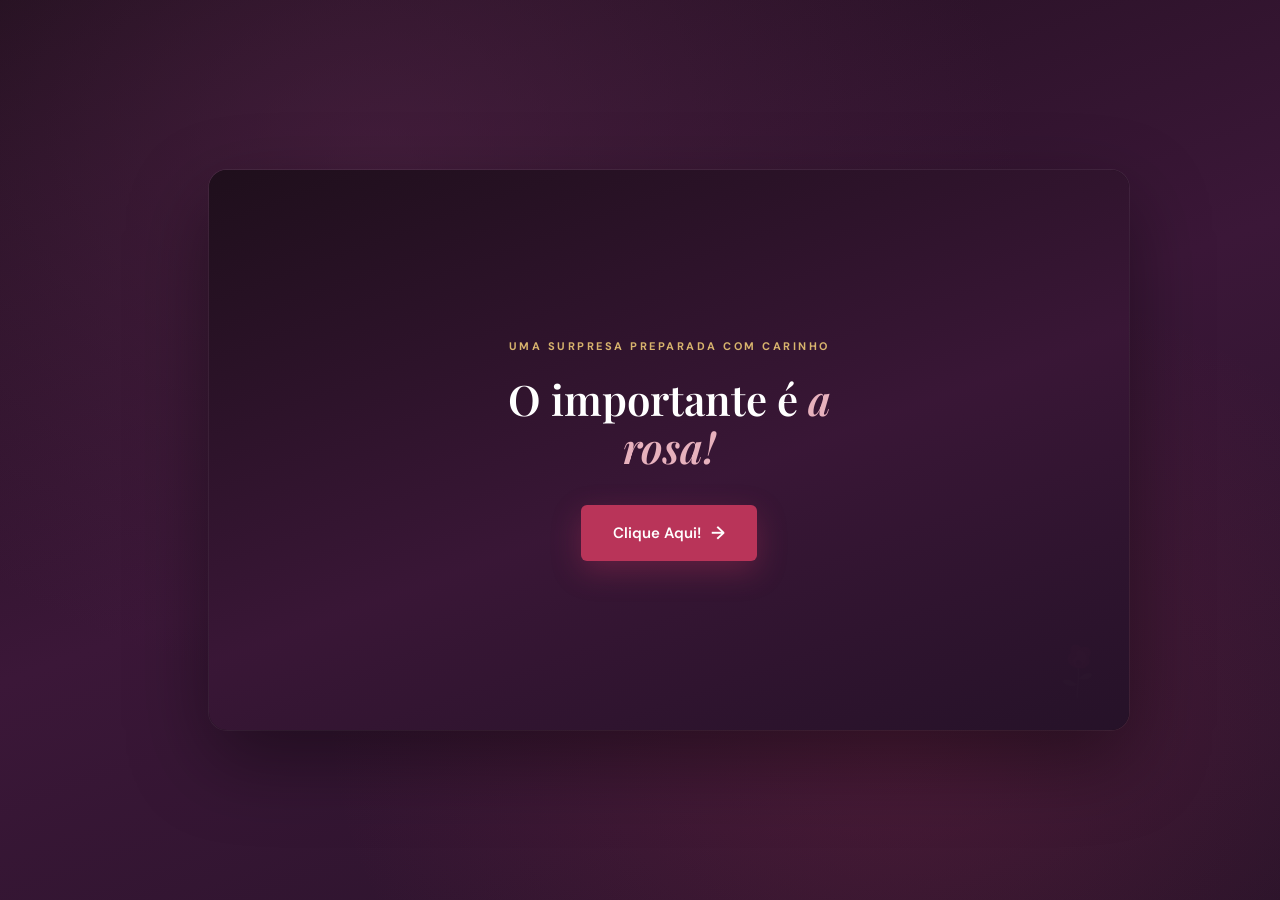
<file: index.html>
<!DOCTYPE html>
<html lang="pt-BR">
<head>
<meta charset="UTF-8">
<meta name="viewport" content="width=device-width, initial-scale=1">
<meta name="theme-color" content="#3b1738">
<meta name="description" 
<title>suprise"</title>
<link rel="preconnect" href="https://fonts.googleapis.com">
<link rel="preconnect" href="https://fonts.gstatic.com" crossorigin>
<link href="https://fonts.googleapis.com/css2?family=DM+Sans:wght@400;500;600;700&family=Playfair+Display:ital,wght@0,500;0,600;0,700;1,500;1,600&display=swap" rel="stylesheet">
<style>
:root{
  --wine:#3b1738;
  --wine2:#57264c;
  --rose:#b93459;
  --pink:#e6a6b1;
  --gold:#d8b46d;
  --cream:#fbf7f1;
  --ink:#38283b;
  --muted:#817782;
  --serif:"Playfair Display",Georgia,serif;
  --sans:"DM Sans",Arial,sans-serif;
}
*{box-sizing:border-box;margin:0;padding:0}
html,body{width:100%;height:100%;min-height:100%;overflow:hidden}
body{
  background:var(--wine);
  color:white;
  font-family:var(--sans);
  display:flex;
  align-items:center;
  justify-content:center;
  min-height:100vh;
  position:relative;
}

/* Fundo sutil */
.bg-glow{
  position:fixed;inset:0;
  background:
    radial-gradient(ellipse at 30% 20%, #57264c88 0%, transparent 50%),
    radial-gradient(ellipse at 70% 80%, #b9345933 0%, transparent 45%),
    linear-gradient(160deg,#1f0f1c 0%,#3b1738 50%,#271329 100%);
  z-index:0;
}

/* Container principal */
.stage{
  position:relative;z-index:2;
  width:min(920px,94vw);
  height:min(560px,78vh);
  border-radius:18px;
  overflow:hidden;
  box-shadow:0 30px 80px #00000066, 0 0 0 1px #ffffff12;
  background:#1a0c18;
  display:flex;
  align-items:center;
  justify-content:center;
}

/* Vídeo */
video{
  position:absolute;inset:0;
  width:100%;height:100%;
  object-fit:contain;
  opacity:0;
  transition:opacity .6s ease;
  background:#0d0610;
}
video.playing{opacity:1}

/* Overlay inicial "Aperte-me" */
.play-overlay{
  position:absolute;inset:0;
  display:flex;flex-direction:column;
  align-items:center;justify-content:center;
  gap:28px;
  background:linear-gradient(160deg,#261229ee 0%,#3b1738cc 50%,#1f0f1cee 100%);
  z-index:5;
  cursor:pointer;
  transition:opacity .5s ease, visibility .5s;
}
.play-overlay.hidden{
  opacity:0;visibility:hidden;pointer-events:none;
}

.play-btn{
  width:96px;height:96px;
  border-radius:50%;
  background:var(--rose);
  border:3px solid #ffffff40;
  display:grid;place-items:center;
  box-shadow:0 12px 40px #b9345966, 0 0 0 12px #b9345922;
  transition:transform .25s ease, box-shadow .25s, background .2s;
  position:relative;
}
.play-btn::after{
  content:"";
  width:0;height:0;
  border-style:solid;
  border-width:14px 0 14px 24px;
  border-color:transparent transparent transparent white;
  margin-left:6px;
}
.play-overlay:hover .play-btn{
  transform:scale(1.08);
  background:#a02a4a;
  box-shadow:0 16px 50px #b9345988, 0 0 0 16px #b9345933;
}

.play-label{
  font:600 22px/1.2 var(--serif);
  letter-spacing:1px;
  color:#f8e8ee;
  text-align:center;
}
.play-label small{
  display:block;
  margin-top:8px;
  font:500 12px var(--sans);
  letter-spacing:2.5px;
  text-transform:uppercase;
  color:var(--gold);
  opacity:.9;
}

/* Rosa decorativa */
.rose-deco{
  position:absolute;
  bottom:24px;right:28px;
  width:48px;opacity:.35;
  pointer-events:none;
  z-index:4;
}
.rose-deco svg{width:100%;height:auto}

/* Overlay final "Espero que goste!" */
.end-overlay{
  position:absolute;inset:0;
  display:flex;flex-direction:column;
  align-items:center;justify-content:center;
  gap:22px;
  background:linear-gradient(160deg,#1f0f1cf2 0%,#3b1738ee 55%,#261229f5 100%);
  z-index:6;
  opacity:0;visibility:hidden;
  transition:opacity .7s ease, visibility .7s;
  padding:30px;
  text-align:center;
}
.end-overlay.show{
  opacity:1;visibility:visible;
}

.end-overlay .eyebrow{
  font-size:11px;
  letter-spacing:2.5px;
  font-weight:700;
  color:var(--gold);
  text-transform:uppercase;
}
.end-overlay h2{
  font:600 clamp(28px,5vw,42px)/1.15 var(--serif);
  color:white;
  max-width:420px;
}
.end-overlay h2 em{color:#e7b1bd;font-style:italic}

.btn-gostei{
  display:inline-flex;
  align-items:center;
  gap:10px;
  margin-top:12px;
  background:var(--rose);
  color:white;
  padding:16px 32px;
  border-radius:6px;
  font:600 15px var(--sans);
  text-decoration:none;
  border:none;
  cursor:pointer;
  box-shadow:0 10px 30px #b9345955;
  transition:transform .2s, background .2s, box-shadow .2s;
}
.btn-gostei:hover{
  background:#a02a4a;
  transform:translateY(-3px);
  box-shadow:0 14px 36px #b9345977;
}
.btn-gostei span{font-size:18px}

/* Créditos discretos */
.credit{
  position:fixed;
  bottom:18px;left:0;right:0;
  text-align:center;
  font-size:12px;
  color:#e8d5df66;
  z-index:3;
  pointer-events:none;
}

/* Controles mínimos do vídeo (aparecem só durante a reprodução) */
.video-controls{
  position:absolute;
  bottom:0;left:0;right:0;
  padding:16px 20px;
  background:linear-gradient(transparent, #0d0610cc);
  display:flex;align-items:center;gap:14px;
  z-index:4;
  opacity:0;
  transition:opacity .3s;
}
.stage:hover .video-controls,
.video-controls:focus-within{opacity:1}
video.playing ~ .video-controls{opacity:1}

.progress{
  flex:1;height:4px;
  background:#ffffff22;
  border-radius:2px;
  cursor:pointer;
  overflow:hidden;
}
.progress-bar{
  height:100%;width:0%;
  background:var(--rose);
  border-radius:2px;
  transition:width .1s linear;
}
.time{font-size:12px;color:#e8d5df;min-width:70px;text-align:right}

/* Mobile */
@media(max-width:600px){
  body{min-height:100vh;min-height:100dvh}
  .stage{
    position:fixed;
    inset:0;
    width:100vw;
    height:100vh;
    height:100dvh;
    max-width:none;
    border-radius:0;
    box-shadow:none;
  }
  video{object-fit:contain;background:#000}
  .play-overlay{padding:24px}
  .rose-deco{bottom:calc(18px + env(safe-area-inset-bottom));right:18px;width:38px}
  .credit{bottom:calc(10px + env(safe-area-inset-bottom));font-size:10px}
  .video-controls{padding:14px 14px calc(14px + env(safe-area-inset-bottom))}
  .end-overlay{padding:24px 20px}
  .stage{height:min(100vh,100dvh)}
  .play-btn{width:80px;height:80px}
  .play-btn::after{border-width:12px 0 12px 20px}
  .play-label{font-size:18px}
  .end-overlay h2{font-size:26px}
  .btn-gostei{padding:14px 26px;font-size:14px}
}
</style>
</head>
<body>

<div class="bg-glow"></div>

<div class="stage" id="stage">
  <!-- 
    SUBSTITUA o src abaixo pelo caminho do seu vídeo.
    Vídeo local conectado: video-emily.mp4
    Ou use um link direto de vídeo.
  -->
  <video id="video" playsinline preload="metadata"
    src="video-emily.mp4"
    poster="">
    Seu navegador não suporta vídeo.
  </video>

  <!-- Overlay inicial -->
  <div class="play-overlay" id="playOverlay" role="button" tabindex="0" aria-label="Aperte para reproduzir o vídeo">
    <div class="play-btn"></div>
    <div class="play-label">
      Aperte-me
      <small>Eu disse que não faria Cartaz!😘</small>
    </div>
  </div>

  <!-- Controles simples -->
  <div class="video-controls" id="controls">
    <div class="progress" id="progress">
      <div class="progress-bar" id="progressBar"></div>
    </div>
    <span class="time" id="time">0:00 / 0:00</span>
  </div>

  <!-- Overlay final -->
  <div class="end-overlay" id="endOverlay">
    <p class="eyebrow">Feito no Simples, Mas com Carinho do seu Best!</p>
    <h2>Espero que <em>goste!</em></h2>
    <a class="btn-gostei" href="cantinho.html">
      Clique Aqui! <span>→</span>
    </a>
  </div>

  <!-- Rosa decorativa -->
  <div class="rose-deco" aria-hidden="true">
    <svg viewBox="0 0 180 230">
      <path d="M91 218 C88 170 105 132 91 92" stroke="#77906b" stroke-width="5" fill="none"/>
      <path d="M92 168 Q48 135 35 157 Q61 181 92 168" fill="#6e8a61"/>
      <path d="M96 144 Q137 111 147 132 Q129 156 96 144" fill="#829a70"/>
      <path d="M91 105 C54 95 45 66 68 48 C57 18 91 7 106 29 C133 15 153 46 134 66 C148 92 116 112 91 105Z" fill="#b6294c"/>
      <path d="M91 102 C65 83 77 62 93 60 C75 42 103 28 117 48 C138 70 113 95 91 102Z" fill="#e95b75"/>
      <path d="M90 99 C78 80 91 70 102 77 C116 85 103 98 90 99Z" fill="#8f1839"/>
    </svg>
  </div>
</div>


<script>
const video = document.getElementById('video');
const playOverlay = document.getElementById('playOverlay');
const endOverlay = document.getElementById('endOverlay');
const progressBar = document.getElementById('progressBar');
const progress = document.getElementById('progress');
const timeEl = document.getElementById('time');

function formatTime(s) {
  if (!isFinite(s)) return '0:00';
  const m = Math.floor(s / 60);
  const sec = Math.floor(s % 60).toString().padStart(2, '0');
  return `${m}:${sec}`;
}

function startVideo() {
  playOverlay.classList.add('hidden');
  video.classList.add('playing');
  video.play().catch(() => {
    // se autoplay for bloqueado, o usuário já clicou, tenta de novo
    video.play();
  });
}

playOverlay.addEventListener('click', startVideo);
playOverlay.addEventListener('keydown', e => {
  if (e.key === 'Enter' || e.key === ' ') {
    e.preventDefault();
    startVideo();
  }
});

video.addEventListener('timeupdate', () => {
  if (video.duration) {
    const pct = (video.currentTime / video.duration) * 100;
    progressBar.style.width = pct + '%';
    timeEl.textContent = `${formatTime(video.currentTime)} / ${formatTime(video.duration)}`;
  }
});

video.addEventListener('ended', () => {
  endOverlay.classList.add('show');
  video.classList.remove('playing');
});

// Se o arquivo de vídeo ainda não estiver na pasta, não deixa a introdução presa.
// O visitante continua podendo abrir o cantinho pelo mesmo botão final.
video.addEventListener('error', () => {
  playOverlay.classList.add('hidden');
  endOverlay.classList.add('show');
  const eyebrow = endOverlay.querySelector('.eyebrow');
  const heading = endOverlay.querySelector('h2');
  if (eyebrow) eyebrow.textContent = 'Uma surpresa preparada com carinho';
  if (heading) heading.innerHTML = 'O importante é <em>a rosa!</em>';
});

// Clique na barra de progresso
progress.addEventListener('click', e => {
  if (!video.duration) return;
  const rect = progress.getBoundingClientRect();
  const ratio = (e.clientX - rect.left) / rect.width;
  video.currentTime = ratio * video.duration;
});

// Se o usuário clicar no vídeo enquanto toca, pausa/retoma
video.addEventListener('click', () => {
  if (video.paused) video.play();
  else video.pause();
});
</script>
</body>
</html>
</file>
